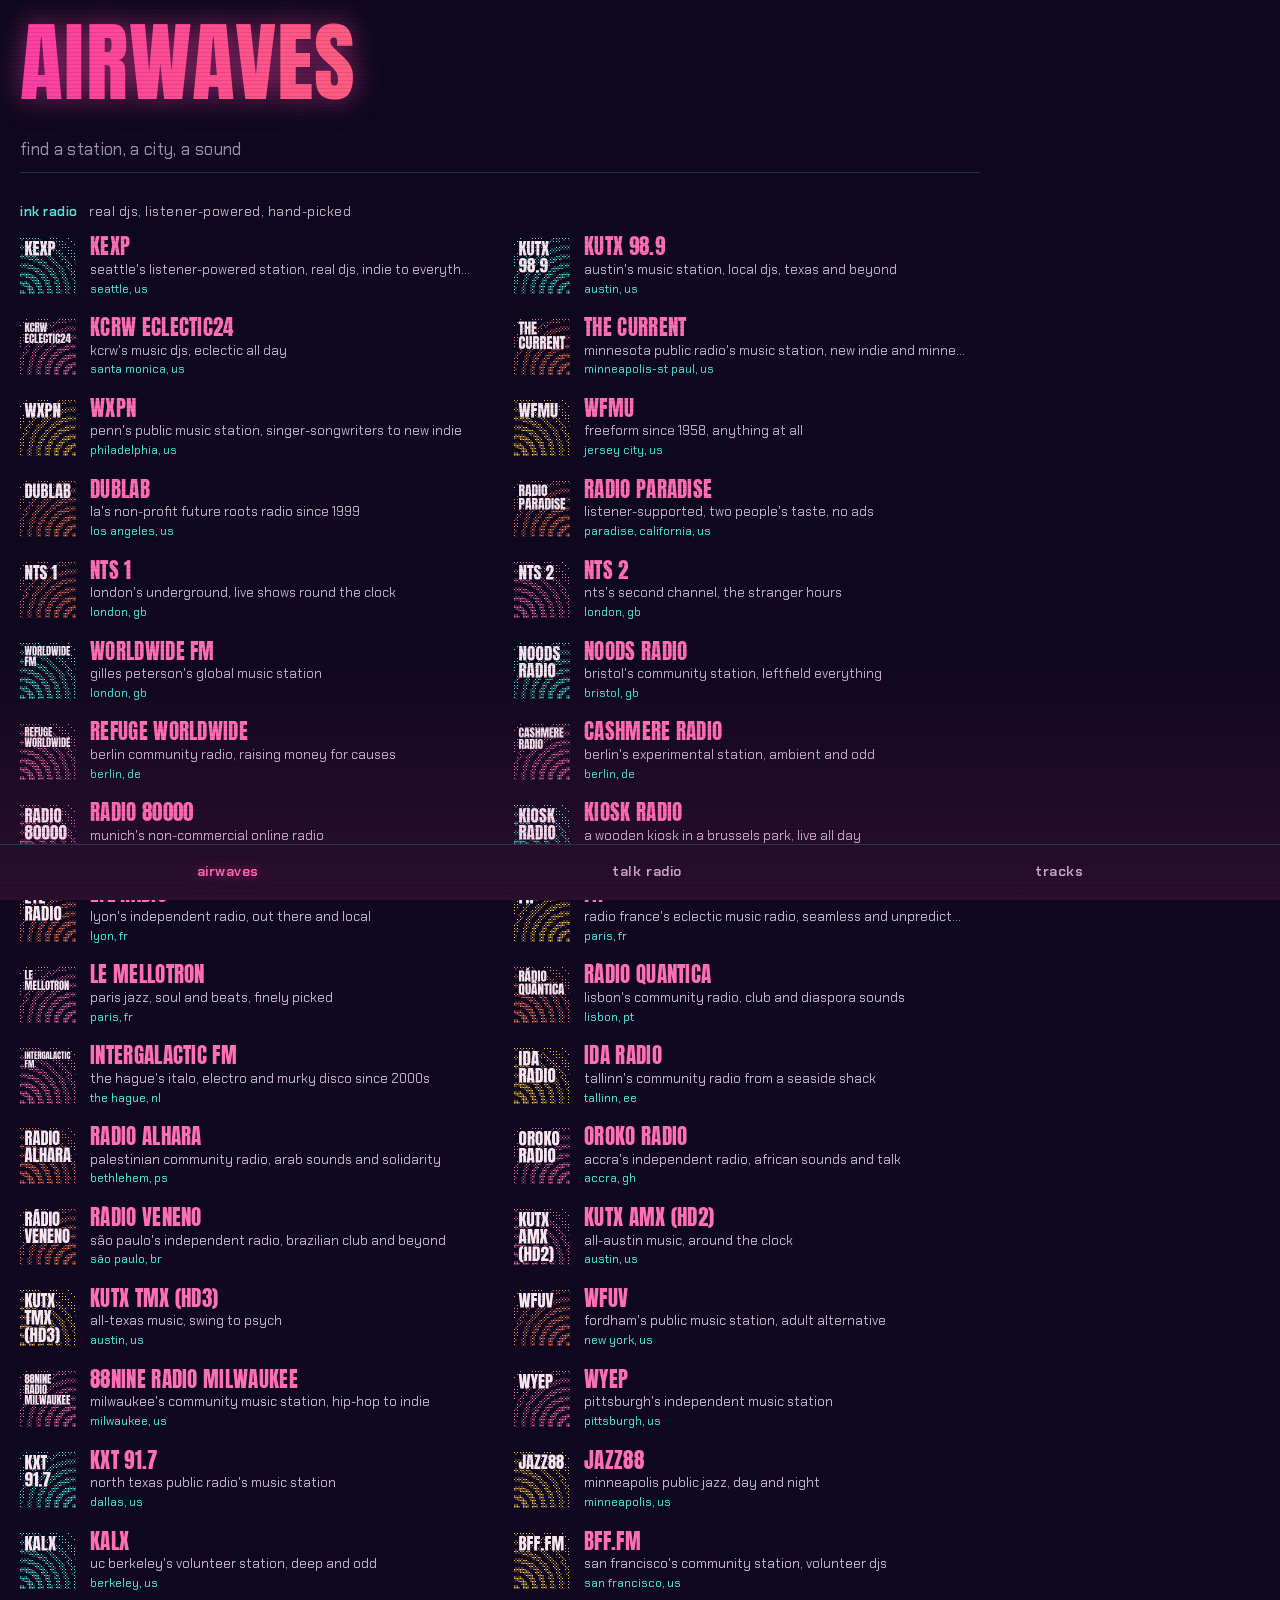
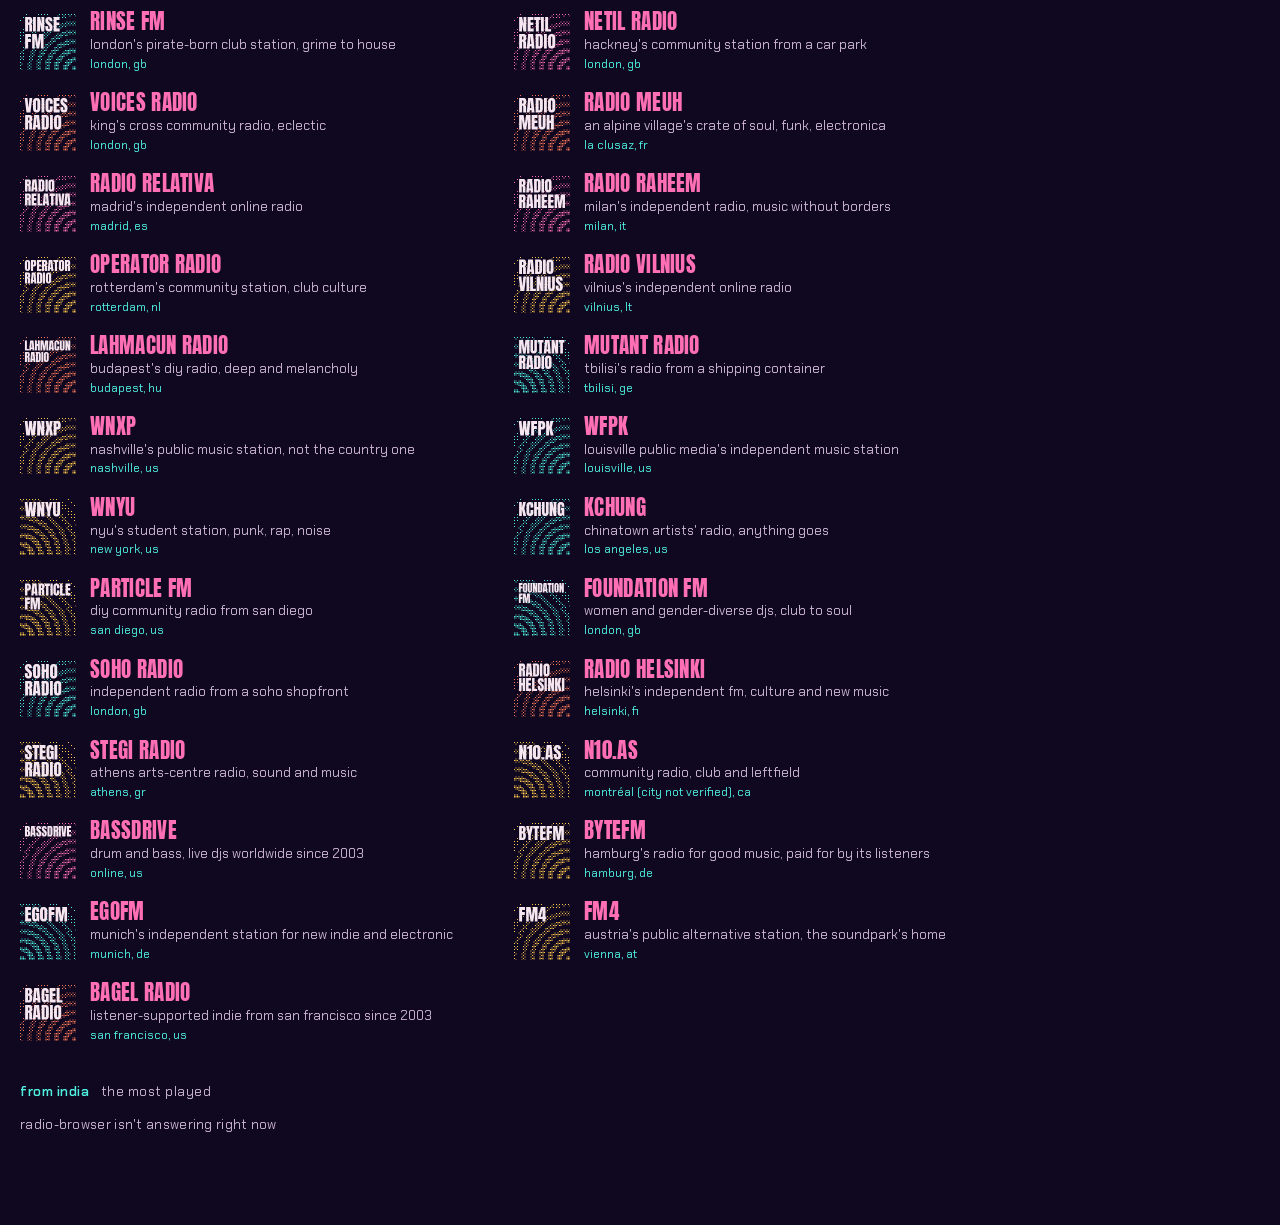
<file: site/app/index.html>
<!doctype html>
<html lang="en">
<head>
<meta charset="utf-8">
<meta name="viewport" content="width=device-width, initial-scale=1, viewport-fit=cover">
<title>Neon Coast</title>
<meta name="description" content="Neon Coast in your browser: hand-picked radio, podcasts and the songs on your phone. Add it to your home screen.">
<meta name="theme-color" content="#0F0820">
<meta name="mobile-web-app-capable" content="yes">
<meta name="apple-mobile-web-app-capable" content="yes">
<meta name="apple-mobile-web-app-title" content="Neon Coast">
<meta name="apple-mobile-web-app-status-bar-style" content="black-translucent">
<link rel="manifest" href="manifest.webmanifest">
<link rel="icon" href="../img/icon.svg" type="image/svg+xml">
<link rel="apple-touch-icon" href="../img/apple-touch-icon.png">
<link rel="preload" href="../fonts/anton.woff2" as="font" type="font/woff2" crossorigin>
<link rel="preload" href="../fonts/chakra-400.woff2" as="font" type="font/woff2" crossorigin>
<link rel="stylesheet" href="app.css">
</head>
<body>
<div class="scan" aria-hidden="true"></div>

<header class="top">
  <h1 class="place" id="place">AIRWAVES</h1>
  <p class="hint" id="install" hidden>
    <span>on iphone: tap <b>share</b>, then <b>add to home screen</b>. it opens like an app.</span>
    <button class="word" id="install-off" type="button">got it</button>
  </p>
</header>

<main>
  <!-- AIRWAVES: ink radio's own stations, india's, and any station by name -->
  <section id="airwaves" class="view" aria-labelledby="place">
    <label class="find">
      <span class="sr">find a station</span>
      <input id="radio-q" type="search" placeholder="find a station, a city, a sound" autocomplete="off" enterkeyhint="search">
    </label>
    <div id="radio-found" class="shelf" hidden></div>
    <h2 class="label">ink radio <span>real djs, listener-powered, hand-picked</span></h2>
    <ol id="ink-radio" class="rows"></ol>
    <h2 class="label">from india <span>the most played</span></h2>
    <ol id="india" class="rows"><li class="quiet">tuning in…</li></ol>
  </section>

  <!-- TALK RADIO: podcasts, by Apple's directory -->
  <section id="talk" class="view" hidden>
    <div id="show" hidden></div>
    <div id="talk-home">
      <label class="find">
        <span class="sr">find a show</span>
        <input id="talk-q" type="search" placeholder="find a show" autocomplete="off" enterkeyhint="search">
      </label>
      <div id="talk-found" class="shelf" hidden></div>
      <h2 class="label" id="following-label" hidden>following</h2>
      <ol id="following" class="rows"></ol>
      <h2 class="label">top in india</h2>
      <ol id="top-shows" class="rows"><li class="quiet">reading the charts…</li></ol>
    </div>
  </section>

  <!-- TRACKS: the songs on this phone, kept in the app -->
  <section id="tracks" class="view" hidden>
    <div class="actions">
      <label class="big" for="add-files">ADD SONGS</label>
      <input id="add-files" type="file" accept="audio/*,.mp3,.m4a,.aac,.flac,.wav" multiple hidden>
      <button class="word" id="play-all" type="button" hidden>play all</button>
      <button class="word" id="shuffle" type="button" hidden>shuffle</button>
      <button class="word" id="edit" type="button" hidden>edit</button>
    </div>
    <p class="quiet" id="tracks-note">songs from your phone's files, kept in this app on this phone. they play with the screen locked.</p>
    <ol id="track-list" class="rows"></ol>
    <p class="quiet more">youtube music lives in the <a href="../">android app and the pc app</a>.</p>
  </section>
</main>

<!-- what's playing, small, over the places -->
<div class="mini" id="mini" hidden>
  <button class="mini-open" id="mini-open" type="button" aria-label="open the player">
    <img class="mini-art" id="mini-art" alt="">
    <span class="mini-words"><span class="mini-title" id="mini-title"></span><span class="mini-by" id="mini-by"></span></span>
  </button>
  <button class="mini-play" id="mini-play" type="button" aria-label="play or pause"></button>
</div>

<nav class="places" aria-label="places">
  <a href="#airwaves" data-place="airwaves" aria-current="page">airwaves</a>
  <a href="#talk" data-place="talk">talk radio</a>
  <a href="#tracks" data-place="tracks">tracks</a>
</nav>

<!-- the player, the whole screen -->
<div class="player" id="player" hidden role="dialog" aria-modal="true" aria-label="now playing">
  <button class="word close" id="player-close" type="button" aria-label="close the player">close</button>
  <img class="player-art" id="player-art" alt="">
  <p class="live" id="player-live" hidden>live</p>
  <h2 class="player-title" id="player-title"></h2>
  <p class="player-by" id="player-by"></p>
  <div class="line" id="player-line" hidden>
    <input id="seek" type="range" min="0" max="1000" value="0" aria-label="where in it">
    <div class="times"><span id="t-at">0:00</span><span id="t-all">0:00</span></div>
  </div>
  <p class="said" id="player-said" aria-live="polite"></p>
  <div class="controls">
    <button type="button" id="c-prev" aria-label="previous">back</button>
    <button type="button" id="c-back" aria-label="15 seconds back" hidden>-15</button>
    <button type="button" id="c-play" class="play" aria-label="play or pause"></button>
    <button type="button" id="c-fwd" aria-label="30 seconds on" hidden>+30</button>
    <button type="button" id="c-next" aria-label="next">next</button>
  </div>
</div>

<p class="toast" id="toast" role="status" hidden></p>

<script src="app.js"></script>
</body>
</html>
</file>
<file: site/app/app.css>
/* Neon Coast in the browser: the phone app's look (midnight, neon pink ink, teal for what's secondary, every big
   word lit like a sunset), Anton for the big words, Chakra Petch for the small, scanlines over it all. */
@font-face { font-family: "Anton"; src: url("../fonts/anton.woff2") format("woff2"); font-display: swap; }
@font-face { font-family: "Chakra Petch"; src: url("../fonts/chakra-400.woff2") format("woff2"); font-weight: 400; font-display: swap; }
@font-face { font-family: "Chakra Petch"; src: url("../fonts/chakra-600.woff2") format("woff2"); font-weight: 600; font-display: swap; }

:root {
  --midnight: #0F0820;
  --dusk: #221238;
  --pink: #FF6FB5;
  --teal: #4FF0E0;
  --text: #F6E6F0;
  --soft: #C9B3CF;
  --line: rgba(79, 240, 224, .22);
  --sunset: linear-gradient(90deg, #FF3EA5, #FF7A59 55%, #FFC94D);
  --glow: drop-shadow(0 0 14px rgba(255, 62, 165, .55));
  --side: max(20px, env(safe-area-inset-left));
  --nav: calc(56px + env(safe-area-inset-bottom));
  --mini: 0px;
}
* { box-sizing: border-box; }
html { background: var(--midnight); -webkit-text-size-adjust: 100%; }
body {
  margin: 0; min-height: 100dvh; color: var(--text); background: var(--midnight);
  font: 400 15px/1.45 "Chakra Petch", system-ui, sans-serif; letter-spacing: .02em;
  padding-bottom: calc(var(--nav) + var(--mini) + 24px);
  -webkit-tap-highlight-color: transparent;
}
body.playing-bar { --mini: 66px; }
button { font: inherit; color: inherit; background: none; border: 0; padding: 0; cursor: pointer; }
a { color: var(--teal); }
:focus-visible { outline: 2px solid var(--teal); outline-offset: 3px; border-radius: 2px; }
.sr { position: absolute; width: 1px; height: 1px; overflow: hidden; clip: rect(0 0 0 0); white-space: nowrap; }
[hidden] { display: none !important; }

/* the tape's scanlines, and the sunset's glow low on the screen: drawn over everything, taking no touch */
.scan {
  position: fixed; inset: 0; z-index: 50; pointer-events: none;
  background:
    repeating-linear-gradient(180deg, rgba(0, 0, 0, .10) 0 1px, transparent 1px 4px),
    linear-gradient(180deg, transparent 72%, rgba(255, 62, 165, .12));
}

/* the place's word, big, lit */
.top { padding: calc(env(safe-area-inset-top) + 18px) var(--side) 6px; }
.place, .player-title, .big, .show-title {
  font-family: "Anton", Impact, sans-serif; font-weight: 400; text-transform: uppercase; letter-spacing: .015em;
  background: var(--sunset); -webkit-background-clip: text; background-clip: text; color: transparent;
  filter: var(--glow);
}
.place { margin: 0; font-size: clamp(52px, 16vw, 88px); line-height: 1; }
.hint {
  display: flex; gap: 14px; align-items: baseline; justify-content: space-between; margin: 14px 0 0;
  padding: 10px 12px; border: 1px solid var(--line); color: var(--soft); font-size: 13px;
}
.hint b { color: var(--teal); font-weight: 600; }
.hint .word { flex: none; white-space: nowrap; }

main { padding: 0 var(--side); }
.view { max-width: 40rem; }

/* finding: a line to type on, no box */
.find { display: block; margin: 14px 0 6px; }
.find input {
  width: 100%; padding: 12px 0; border: 0; border-bottom: 1px solid var(--line); border-radius: 0;
  background: transparent; color: var(--text); font: 400 17px "Chakra Petch", sans-serif; letter-spacing: .02em;
  -webkit-appearance: none; appearance: none; outline: none;
}
.find input:focus { border-bottom-color: var(--teal); }
.find input::placeholder { color: var(--soft); opacity: .8; }

.label { margin: 30px 0 6px; font: 600 13px "Chakra Petch", sans-serif; color: var(--teal); letter-spacing: .04em; }
.label span { font-weight: 400; color: var(--soft); margin-left: 8px; }
.shelf { margin-top: 6px; }
.quiet { color: var(--soft); font-size: 13px; }
.more { margin-top: 28px; }

/* a row: its picture, its name big, what it is small */
.rows { list-style: none; margin: 0; padding: 0; }
.rows > li.quiet { padding: 10px 0; }
.row {
  display: grid; grid-template-columns: 56px 1fr auto; gap: 14px; align-items: center; width: 100%;
  padding: 9px 0; text-align: left;
}
.row img { width: 56px; height: 56px; object-fit: cover; background: var(--dusk); display: block; }
.row .name {
  display: block; font: 400 21px/1.08 "Anton", Impact, sans-serif; text-transform: uppercase; letter-spacing: .015em;
  color: var(--pink); overflow: hidden; text-overflow: ellipsis; display: -webkit-box; -webkit-line-clamp: 2; -webkit-box-orient: vertical;
}
.row .sub { display: block; margin-top: 3px; font-size: 13px; color: var(--soft); overflow: hidden; text-overflow: ellipsis; white-space: nowrap; }
.row .meta { display: block; margin-top: 1px; font-size: 12px; color: var(--teal); }
.row .side { font-size: 12px; color: var(--teal); padding-left: 6px; }
.row.on .name { background: var(--sunset); -webkit-background-clip: text; background-clip: text; color: transparent; filter: var(--glow); }
.row:active .name { color: var(--teal); }
.remove { color: var(--pink); font-size: 13px; padding: 8px 0 8px 10px; }

.word { font: 600 14px "Chakra Petch", sans-serif; color: var(--teal); letter-spacing: .04em; padding: 6px 0; }
.word:active { color: var(--pink); }
.actions { display: flex; flex-wrap: wrap; align-items: baseline; gap: 6px 22px; margin: 16px 0 4px; }
.big { font-size: 44px; line-height: 1; cursor: pointer; padding: 4px 0; }

/* a show's page */
.back { margin-top: 12px; }
.show-head { display: grid; grid-template-columns: 112px 1fr; gap: 16px; align-items: end; margin: 14px 0 6px; }
.show-head img { width: 112px; height: 112px; object-fit: cover; background: var(--dusk); }
.show-title { margin: 0; font-size: 30px; line-height: 1.02; }
.show-by { margin: 6px 0 0; color: var(--teal); font-size: 13px; }

/* what's playing, small, above the places */
.mini {
  position: fixed; left: 0; right: 0; bottom: var(--nav); z-index: 20; height: 66px;
  display: flex; align-items: center; gap: 12px; padding: 0 var(--side);
  background: rgba(34, 18, 56, .86); -webkit-backdrop-filter: blur(18px) saturate(1.4); backdrop-filter: blur(18px) saturate(1.4);
  border-top: 1px solid var(--line);
}
.mini-open { flex: 1; min-width: 0; display: flex; align-items: center; gap: 12px; text-align: left; height: 100%; }
.mini-art { width: 44px; height: 44px; object-fit: cover; background: var(--midnight); flex: none; }
.mini-words { min-width: 0; display: flex; flex-direction: column; }
.mini-title { font: 400 17px/1.1 "Anton", sans-serif; text-transform: uppercase; color: var(--pink); white-space: nowrap; overflow: hidden; text-overflow: ellipsis; }
.mini-by { font-size: 12px; color: var(--teal); white-space: nowrap; overflow: hidden; text-overflow: ellipsis; }
.mini-play { flex: none; font: 600 14px "Chakra Petch", sans-serif; color: var(--teal); padding: 14px 0 14px 12px; min-width: 56px; text-align: right; }

/* the places, along the foot */
.places {
  position: fixed; left: 0; right: 0; bottom: 0; z-index: 21; height: var(--nav);
  display: flex; justify-content: space-around; align-items: flex-start; padding: 0 var(--side) env(safe-area-inset-bottom);
  background: var(--midnight); border-top: 1px solid var(--line);
}
.places a { padding: 17px 8px; font: 600 14px "Chakra Petch", sans-serif; color: var(--soft); text-decoration: none; letter-spacing: .04em; }
.places a[aria-current="page"] { color: var(--pink); text-shadow: 0 0 12px rgba(255, 62, 165, .6); }

/* the player, the whole screen: the picture, the words, the line, the controls */
.player {
  position: fixed; inset: 0; z-index: 40; overflow-y: auto;
  display: flex; flex-direction: column; align-items: center;
  padding: calc(env(safe-area-inset-top) + 10px) var(--side) calc(env(safe-area-inset-bottom) + 24px);
  background: radial-gradient(120% 70% at 50% 100%, rgba(255, 62, 165, .22), transparent 60%), var(--midnight);
}
.close { align-self: flex-end; }
.player-art { width: min(80vw, 46vh, 380px); aspect-ratio: 1; object-fit: cover; margin: 8px 0 20px; background: var(--dusk); box-shadow: 0 0 60px rgba(255, 62, 165, .25); }
.live { margin: 0 0 6px; font: 600 12px "Chakra Petch", sans-serif; color: var(--midnight); background: var(--teal); padding: 2px 8px; letter-spacing: .1em; }
.player-title { margin: 0; font-size: clamp(30px, 9vw, 46px); line-height: 1.02; text-align: center; max-width: 30rem; }
.player-by { margin: 8px 0 0; color: var(--teal); text-align: center; }
.line { width: min(100%, 30rem); margin-top: 22px; }
.line input { width: 100%; accent-color: var(--pink); }
.times { display: flex; justify-content: space-between; font-size: 12px; color: var(--soft); }
.said { min-height: 1.4em; margin: 12px 0 0; color: var(--soft); font-size: 13px; text-align: center; }
.controls { display: flex; align-items: center; justify-content: center; gap: 22px; margin-top: 14px; }
.controls button { font: 600 14px "Chakra Petch", sans-serif; color: var(--teal); padding: 12px 4px; letter-spacing: .04em; }
.controls button:disabled { opacity: .35; }
.controls .play { font: 400 40px/1 "Anton", sans-serif; color: var(--pink); min-width: 140px; text-shadow: 0 0 18px rgba(255, 62, 165, .6); }

.toast {
  position: fixed; left: var(--side); right: var(--side); bottom: calc(var(--nav) + var(--mini) + 12px); z-index: 45;
  margin: 0; padding: 12px 14px; background: var(--dusk); border: 1px solid var(--line); color: var(--text); font-size: 14px;
}

@media (min-width: 760px) {
  .rows { display: grid; grid-template-columns: 1fr 1fr; column-gap: 28px; }
  .view { max-width: 60rem; }
}
@media (prefers-reduced-motion: reduce) { * { transition: none !important; animation: none !important; } }
</file>
